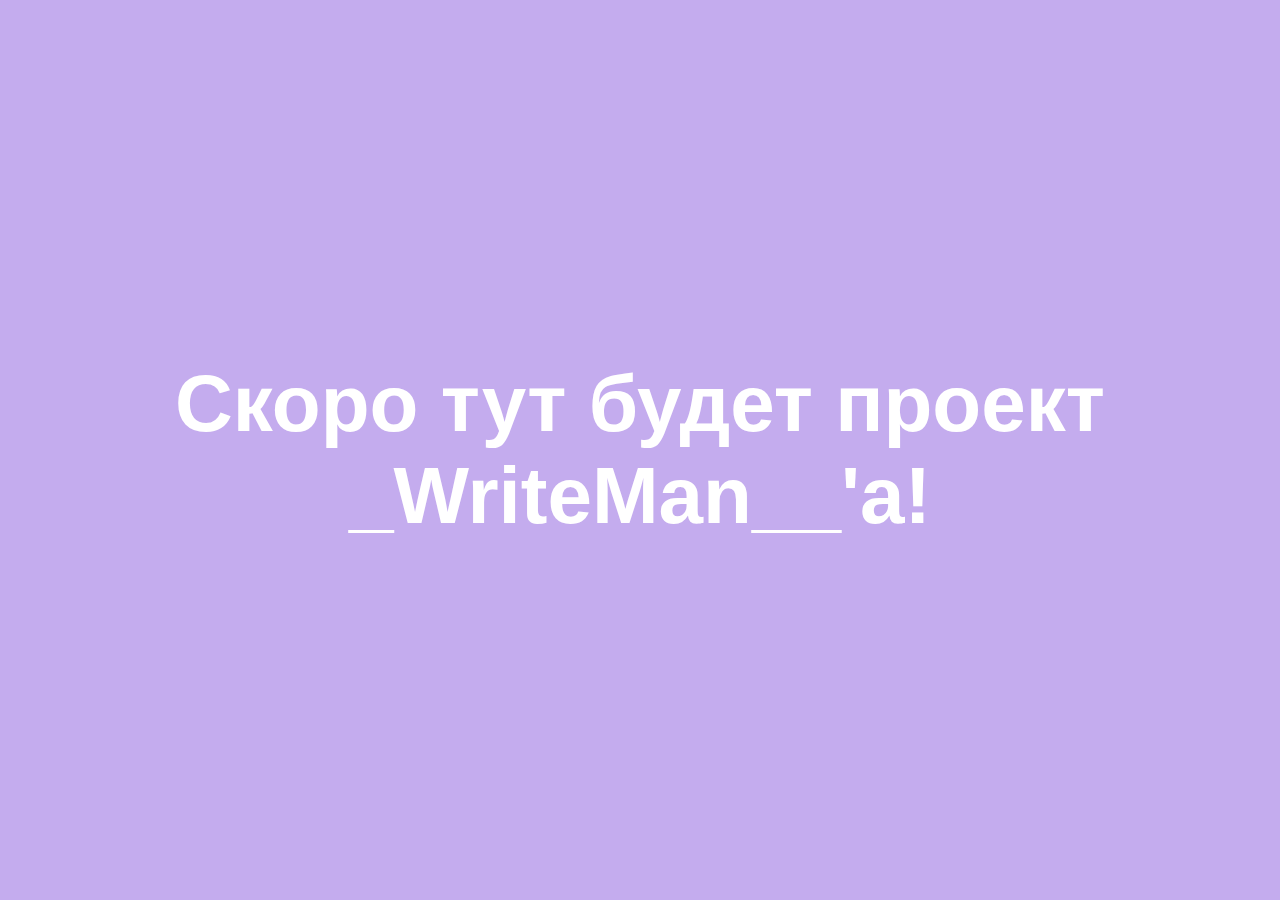
<file: Заготовка для ученика/index.html>
<!DOCTYPE html>
<html lang="en">
<head>
    <meta charset="UTF-8">
    <meta name="viewport" content="width=device-width, initial-scale=1.0">
    <title>Тестовый проект для проверки</title>
    <link rel="stylesheet" href="style.css">
</head>
<body>
    <h1>Скоро тут будет проект <br>_WriteMan__'a!</h1>
</body>
</html>
</file>
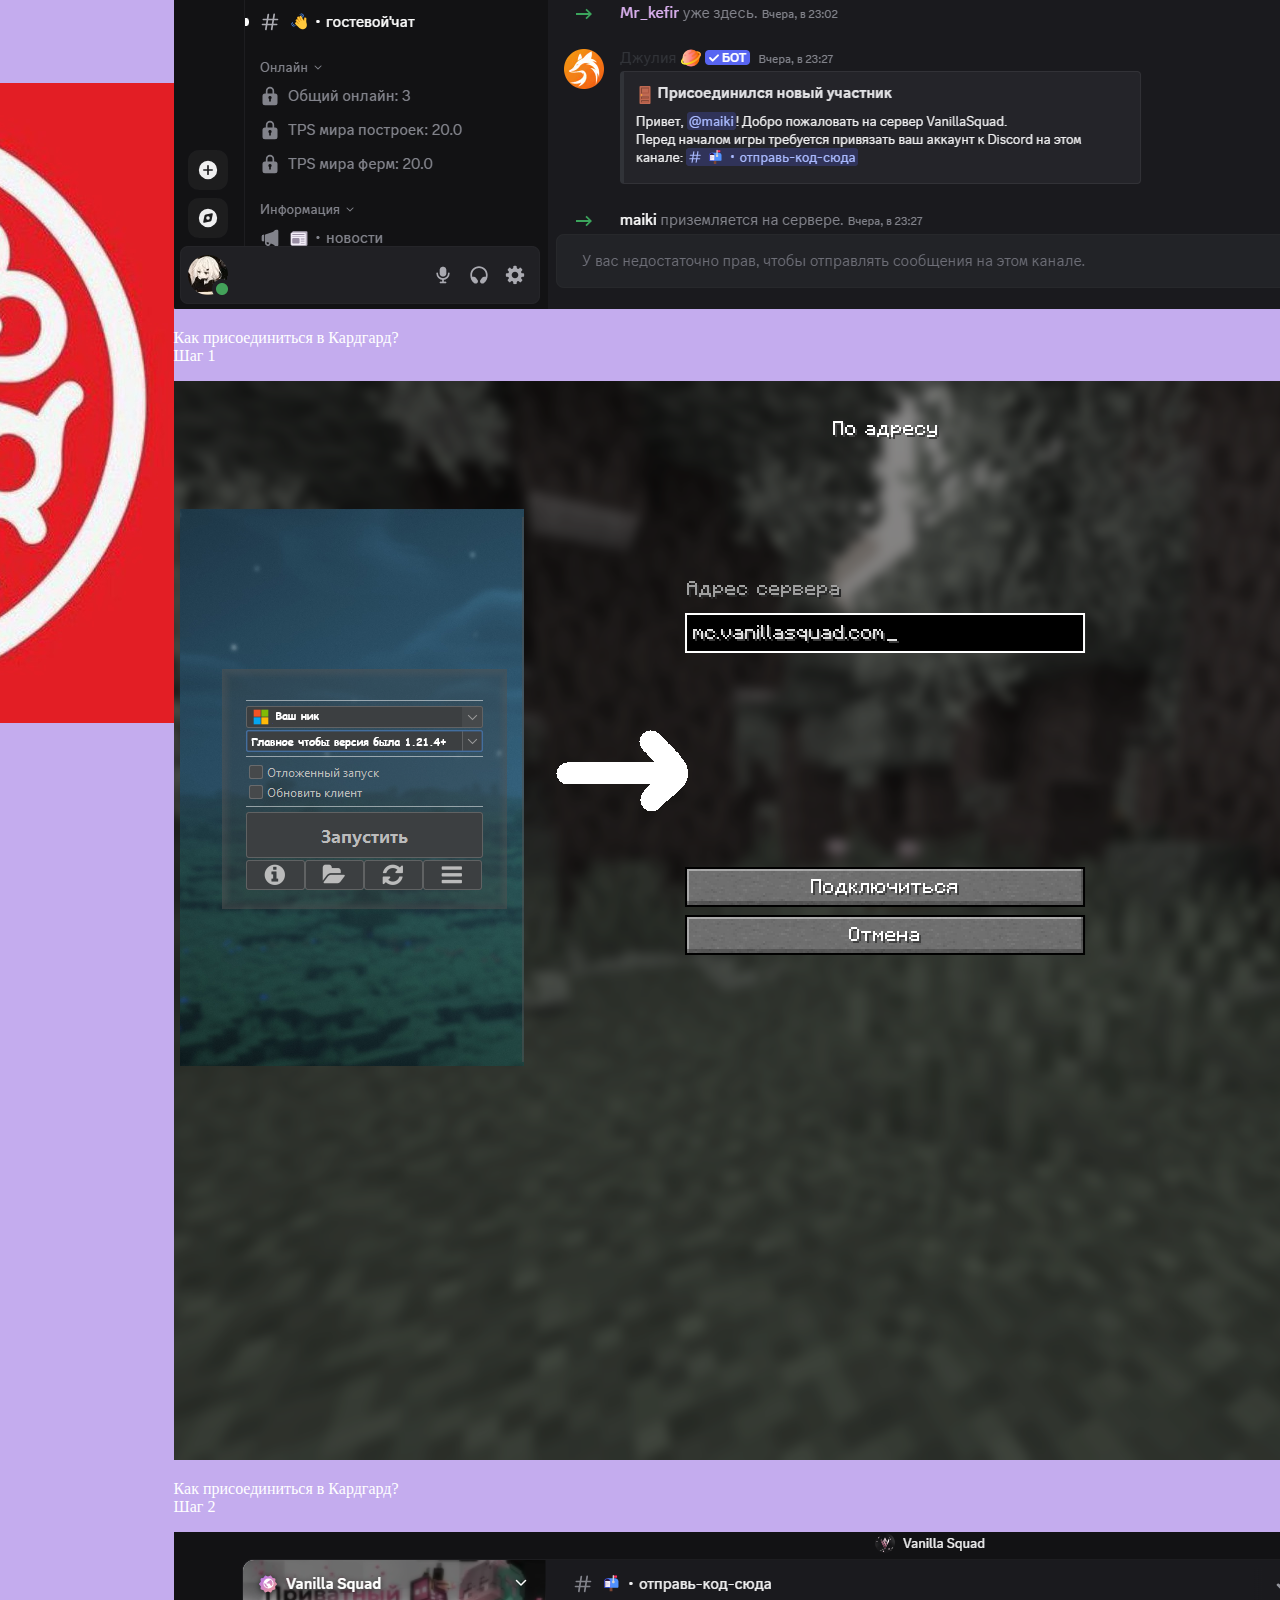
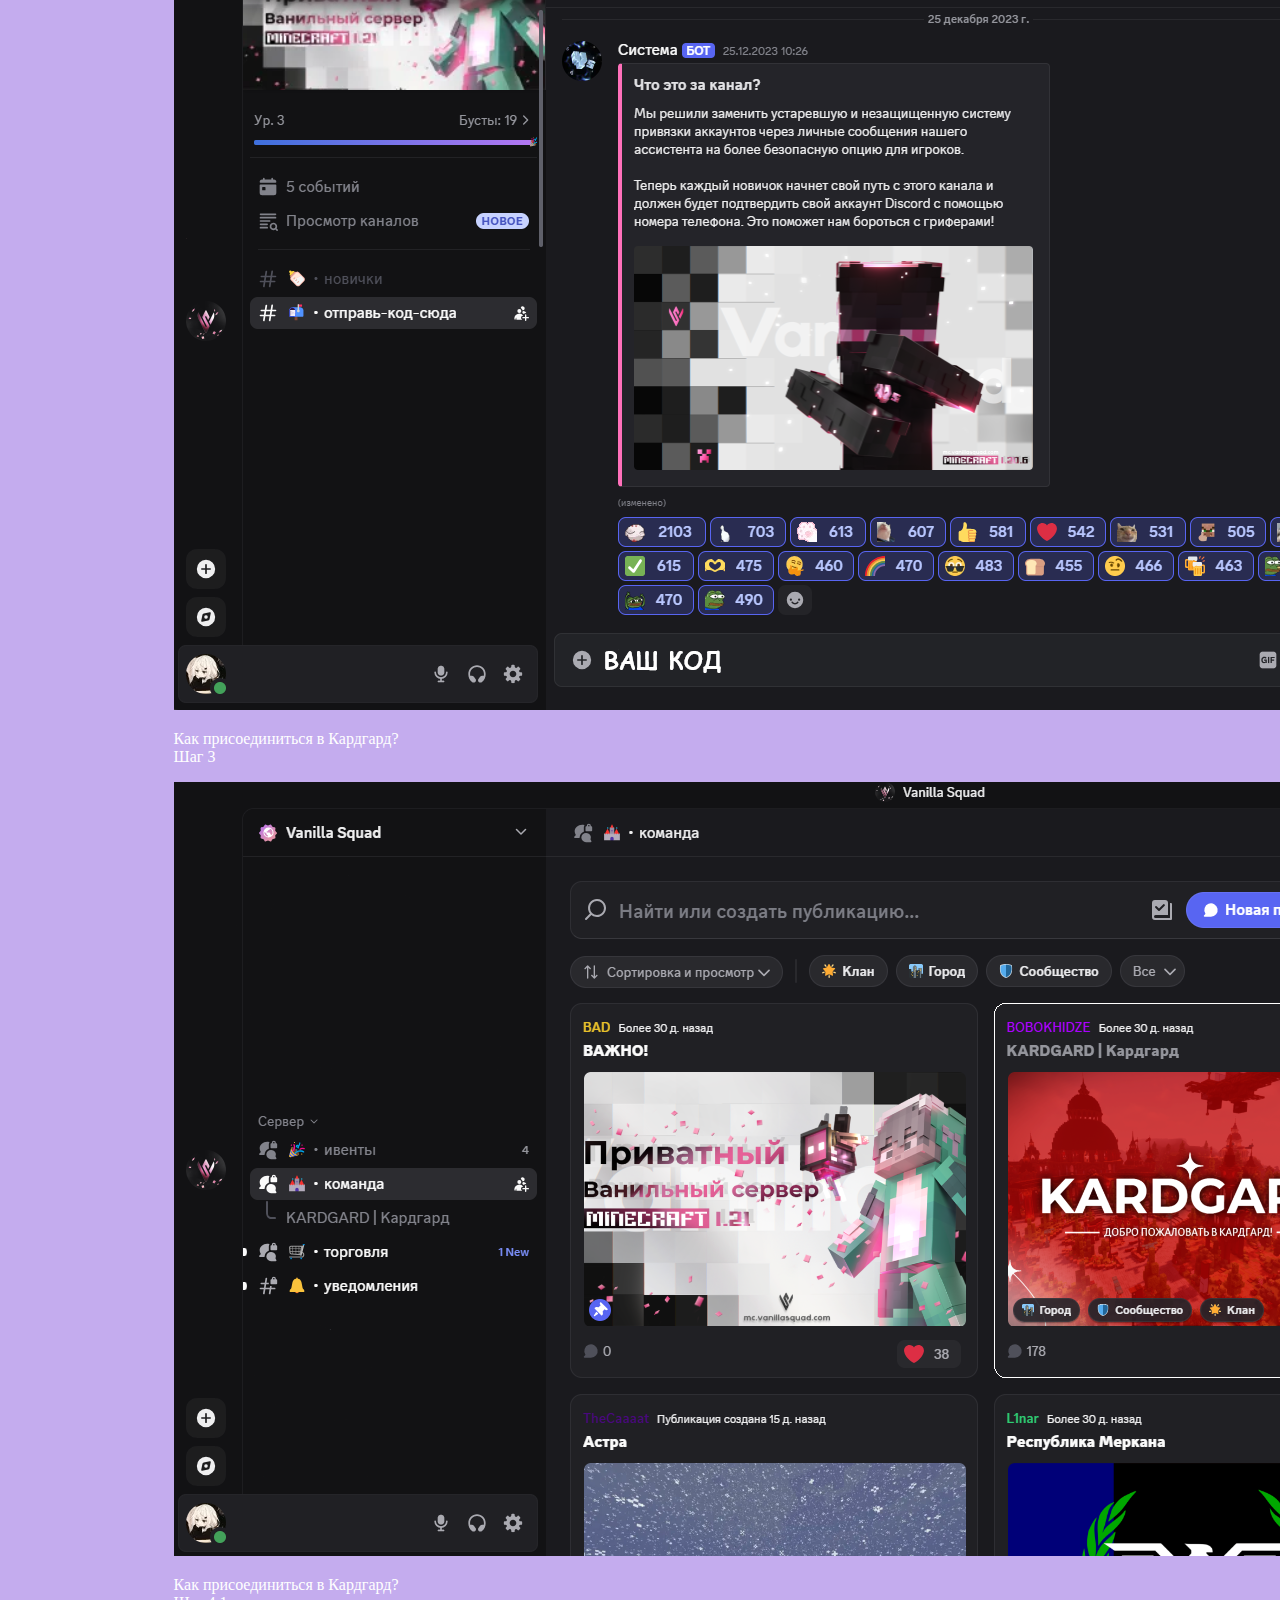
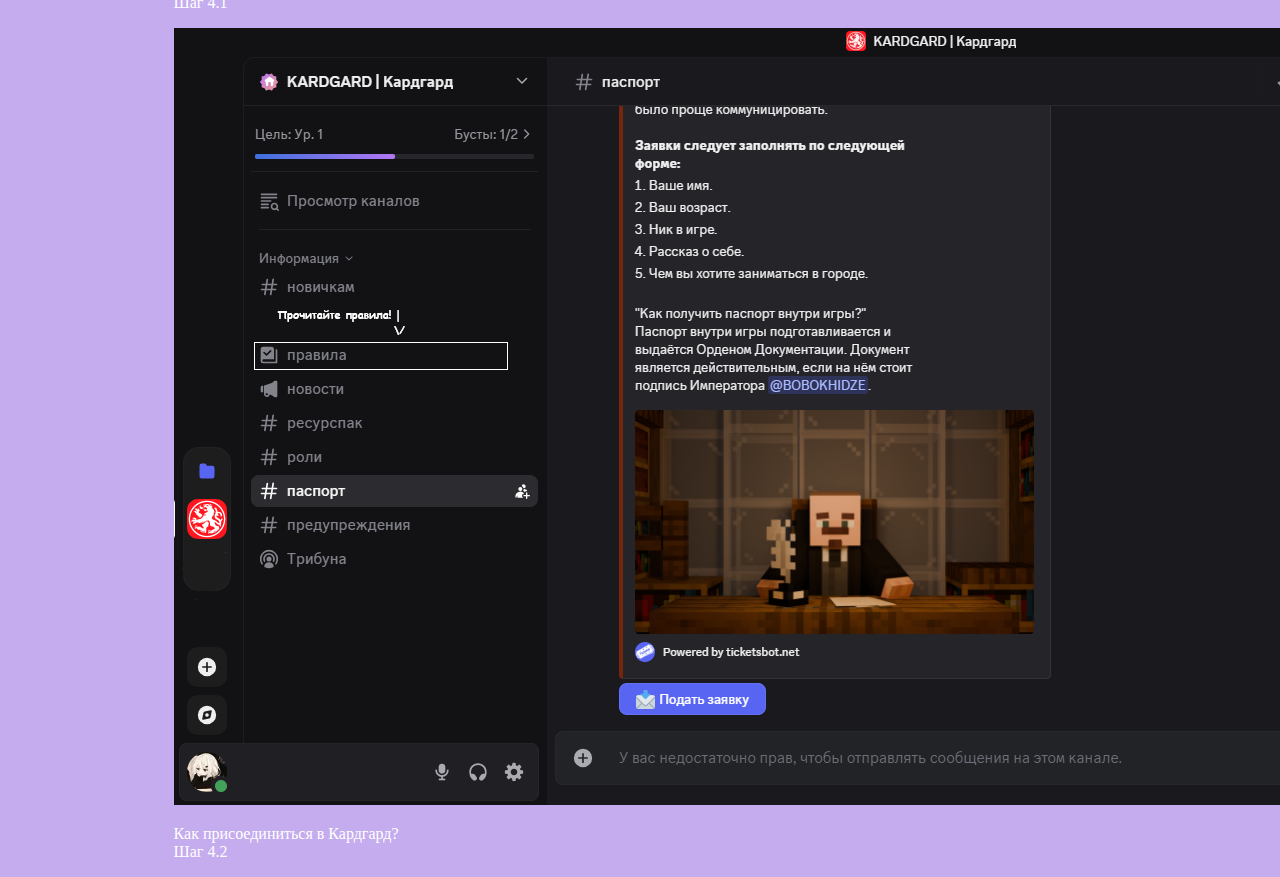
<file: 1Main.html>
<!DOCTYPE html>
<html lang="en">
<head>
    <meta charset="UTF-8">
    <meta name="viewport" content="width=device-width, initial-scale=1.0">
    <title>KARDGARD</title>
    <link rel="stylesheet" href="style.css">
</head>
<body>
    <div>
        <nav>
            <ul>
                <img src="photo_2024-06-24_13-37-59.jpg" alt="" class="logo1">
                <li class="button"><a href="1Main.html">KARDGARD</a></li>
                <li class="button"><a href="News.html">Новости</a></li>
                <li class="button"><a href="Gallery.html">Галерея</a></li>
                <li class="button"><a href="Documents.html"> Документы</a></li>
                <li class="button"><a href="404.html">О нас</a></li>
            </ul>
        </nav>
    </div>
    <div class="Main_page">
        <header class="Main_header"> K A R D G A R D </header>
        <section>
            <article class="main_article">
                <img src="Kard_gerb_.png" alt="" class="kard_gerb">
                <div class="Main_text">
                <h1 class="Main_h1">Кто мы?</h1>
                <p class="Main_p">Кардгард - это не просто интернет-сообщество, это настоящая Империя с дружными участниками! Со временем Кардгард стал для многих наших участников, как место, где он может не только проявить себя, но и развлечься!<br>
                Так кто же мы такие? KARDGARD - это клан созданный на майнкрафт-сервере VanillaSquad, насчитывающий в себе 37 участников, из них 21 являются гражданинами, получившие особый документ, подтверждающий официальное участие в данном проекте, - паспорт. 16 из всех участников являются новичками, которые только недавно присоединились в нашу семью, и скоро за свои заслуги также получат паспорт.</p>
            </div>
            <div class="Gallery_section_in_main">
                <img src="photo_2024-05-12_23-13-10.jpg" alt="" class="GalleryImg_in_main">
                <p class="GalleryImg_text_in_main">Открытие города. Главная площадь<br>
                10-ый сезон VanillaSquad. Взято из галереи</p>
            </div>
            <div class="Main_text">
                <h1 class="Main_h1">Как присоединиться к нам?</h1>
                <p class="Main_p">Как уже говорилось ранее наша Империя насчитывает более 30 участников, но вот вопрос: "Как же они присоединились к нам?"<br>
                Все очень просто! Так как KARDGARD - это "клан" на майнкрафт-сервере VanillaSquad, то и путь к нам лежит через этот сервер.<br>
                Шаг 1. Присоединение к дискорд серверу<br>
            Для начала нам нужно присоединиться на сервер <a class="VS" href="https://discord.gg/MTYaNqz2" target="_blank">VanillaSquad</a>, просто нажав на название.<br>
        Шаг 2. Присоединению к майнкрафт-серверу<br>
    Следющим нашим шагом будет регистрация на самом сервере. Для этого нам нужно открыть Minecraft(необязательно лицензионный) и зайти на версию игры 1.21.4. После захода на эту версию, нам нужно подключиться к серверу по этому IP-адресу: mc.vanillasquad.com<br>
Шаг 3. Регистрация на проекте<br>
Когда мы зашли на сервер вам надо придумать пароль для своего аккаунта. После чего вам покажет код, который надо будет скинуть в дискорд-сервер, а именно в канал: #отправь-код-сюда. После чего вам нужно перезайти на сервер и ввести пароль. Поздравляю, вы на сервере!<br>(P.S. От Администрации сервера VanillaSquad: Просим вас прочитать правила нашего проекта после присоединения к нему! Это очень важная часть нашего дискорд сервера. Наши модераторы следят за тем, чтобы игроки не нарушали правила проекта. Вы можете прочитать правила после первого захода на сервер или на сайте <a class="VS" href="https://vanillasquad.com/rules" target="_blank">VanillaSquad</a>.)<br>
Шаг 4. Присоединение в Кардгард<br>
Шаг 4.1. Присоединение в дискорд сервер<br>
После выше перечисленных шагов мы наконец-то сможем присоединиться к Кардгарду! Для этого в дискорде VanillaSquad ищем канал "#команды". В нем мы уже ищем публикацию от игрока BOBOKHIDZE с названием:"KARDGARD | Кардгард". В этом канале находим ссылку на наш дискорд!<br>
Шаг 4.2. Подача заявки<br>
Ура! Наконец-то мы сможем подать заявку в Кардгард! Для этого переходим в дискорд-сервере Кардгарда в канал... А нееет! Пока никуда мы не переходим! Первым делом надо прочитать правила! После прочтения правил мы можем продолжить. Переходим в дискорд-сервере Кардгарда в канал "паспорт" и в нем нажимаем подать заявку. В открывшимся тикете мы заполняем свою анкету в город. Главное не забудьте рассказать о себе качества, которые в будущем помогут в развитии Кардгарда! Теперь ожидаем ответа на нашу заявку. Но запомните! Вас могут как принять, так и не принять в Кардгард!<br>
После принятия заявки мы можем наслаждаться жизнью и работой под начальством Имперского совета и народных трибунов!</p>
            </div>
            <div class="Gallery_section_in_guide1">
                <img src="FirstStep.png" alt="" class="GalleryImg_in_main">
                <p class="GalleryImg_text_in_main">Как присоединиться в Кардгард?<br>
                Шаг 1</p>
            </div>
            <div class="Gallery_section_in_guide2">
                <img src="Снимок экрана 2025-05-22 120323.png" alt="" class="GalleryImg_in_main">
                <p class="GalleryImg_text_in_main">Как присоединиться в Кардгард?<br>
                Шаг 2</p>
            </div>
            <div class="Gallery_section_in_guide3">
                <img src="ThirdStep.png" alt="" class="GalleryImg_in_main">
                <p class="GalleryImg_text_in_main">Как присоединиться в Кардгард?<br>
                Шаг 3</p>
            </div>
            <div class="Gallery_section_in_guide4">
                <img src="4.1.png" alt="" class="GalleryImg_in_main">
                <p class="GalleryImg_text_in_main">Как присоединиться в Кардгард?<br>
                Шаг 4.1</p>
            </div>
            <div class="Gallery_section_in_guide5">
                <img src="4.2.png" alt="" class="GalleryImg_in_main">
                <p class="GalleryImg_text_in_main">Как присоединиться в Кардгард?<br>
                Шаг 4.2</p>
            </div>
            </article>
        </section>
    </div>
    <div>

    </div>
    <div>
        <footer class="footer_in_main">
            <article>
                <p><a href="https://t.me/kardgard" target="_blank" class="footer_text">Наш телеграмм</a></p>
                <p><a href="https://vk.com/kardgardclub?from=groups" target="_blank" class="footer_text">Наш VK канал</a></p>
                <p><a href="https://discord.gg/ywbp3NVR" target="_blank" class="footer_text">Наш дискорд</a></p>
                <p><a href="https://github.com/MrWriteMan" target="_blank" class="footer_text">Связь с разработчиком</a></p>
                <p class="autor_mark">© KARDGARD</p>
            </article>
        </footer>
    </div>
</body>
</html>
</file>
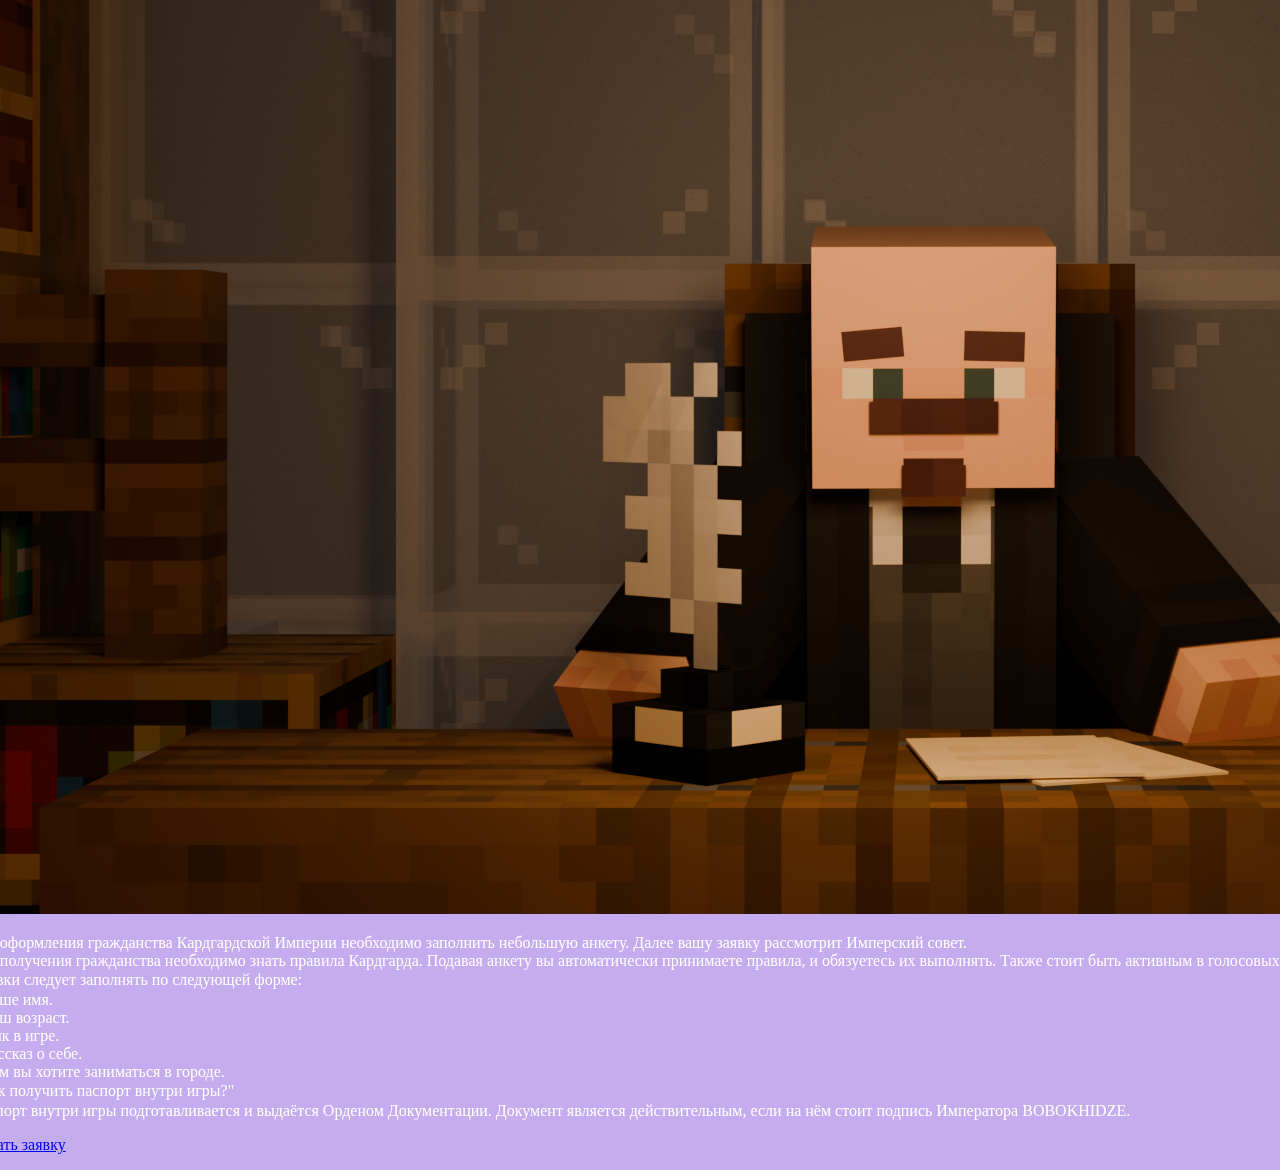
<file: Documents.html>
<!DOCTYPE html>
<html lang="en">
<head>
    <meta charset="UTF-8">
    <meta name="viewport" content="width=device-width, initial-scale=1.0">
    <title>KARDGARD Documents</title>
    <link rel="stylesheet" href="style.css">
</head>
<body>
    <div>
        <nav>
            <ul>
                <img src="photo_2024-06-24_13-37-59.jpg" alt="" class="logo1">
                <li class="button"><a href="Main.html">KARDGARD</a></li>
                <li class="button"><a href="News.html">Новости</a></li>
                <li class="button"><a href="Gallery.html">Галерея</a></li>
                <li class="button"><a href="Documents.html"> Документы</a></li>
                <li class="button"><a href="404.html">О нас</a></li>
            </ul>
        </nav>
    </div>
    <div>
        <header class="header3">Документы Кардгарда</header>
        <section class="Docs_list">
            <article>
                <header class="list_name">Список документов:</header>
                <ul>
                <li class="Docs_active">Паспорт<span class="arr">></span></li>
            </ul>
            </article>
        </section>
        <section class="pasport">
            <header class="pasport_header">Паспорт</header>
            <img src="8b929a265b761384.png" alt="" class="pasport_img">
            <p class="pasport_disc">Для оформления гражданства Кардгардской Империи необходимо заполнить небольшую анкету. Далее вашу заявку рассмотрит Имперский совет.<br>

                Для получения гражданства необходимо знать ⁠правила Кардгарда. Подавая анкету вы автоматически принимаете правила, и обязуетесь их выполнять. Также стоит быть активным в голосовых каналах, чтобы с вами было проще коммуницировать.<br>
                ㅤ
                Заявки следует заполнять по следующей форме:<br>
                1.Ваше имя.<br>
                2.Ваш возраст.<br>
                3.Ник в игре.<br>
                4.Рассказ о себе.<br>
                5.Чем вы хотите заниматься в городе.<br>
                ㅤ
                "Как получить паспорт внутри игры?"<br>
                Паспорт внутри игры подготавливается и выдаётся Орденом Документации. Документ является действительным, если на нём стоит подпись Императора BOBOKHIDZE.
                </p> 
                <p class="button_submit_a_application"><a href="https://discord.gg/uHt6VQgY" class="submit_a_application" target="_blank">Подать заявку</a></p>
        </section>
    </div>
    <div>
        <footer>
            <article>
                <p><a href="https://t.me/kardgard" target="_blank" class="footer_text">Наш телеграмм</a></p>
                <p><a href="https://vk.com/kardgardclub?from=groups" target="_blank" class="footer_text">Наш VK канал</a></p>
                <p><a href="https://discord.gg/ywbp3NVR" target="_blank" class="footer_text">Наш дискорд</a></p>
                <p><a href="https://github.com/MrWriteMan" target="_blank" class="footer_text">Связь с разработчиком</a></p>
                <p class="autor_mark">© KARDGARD</p>
            </article>
        </footer>
    </div>
</body>
</html>
</file>
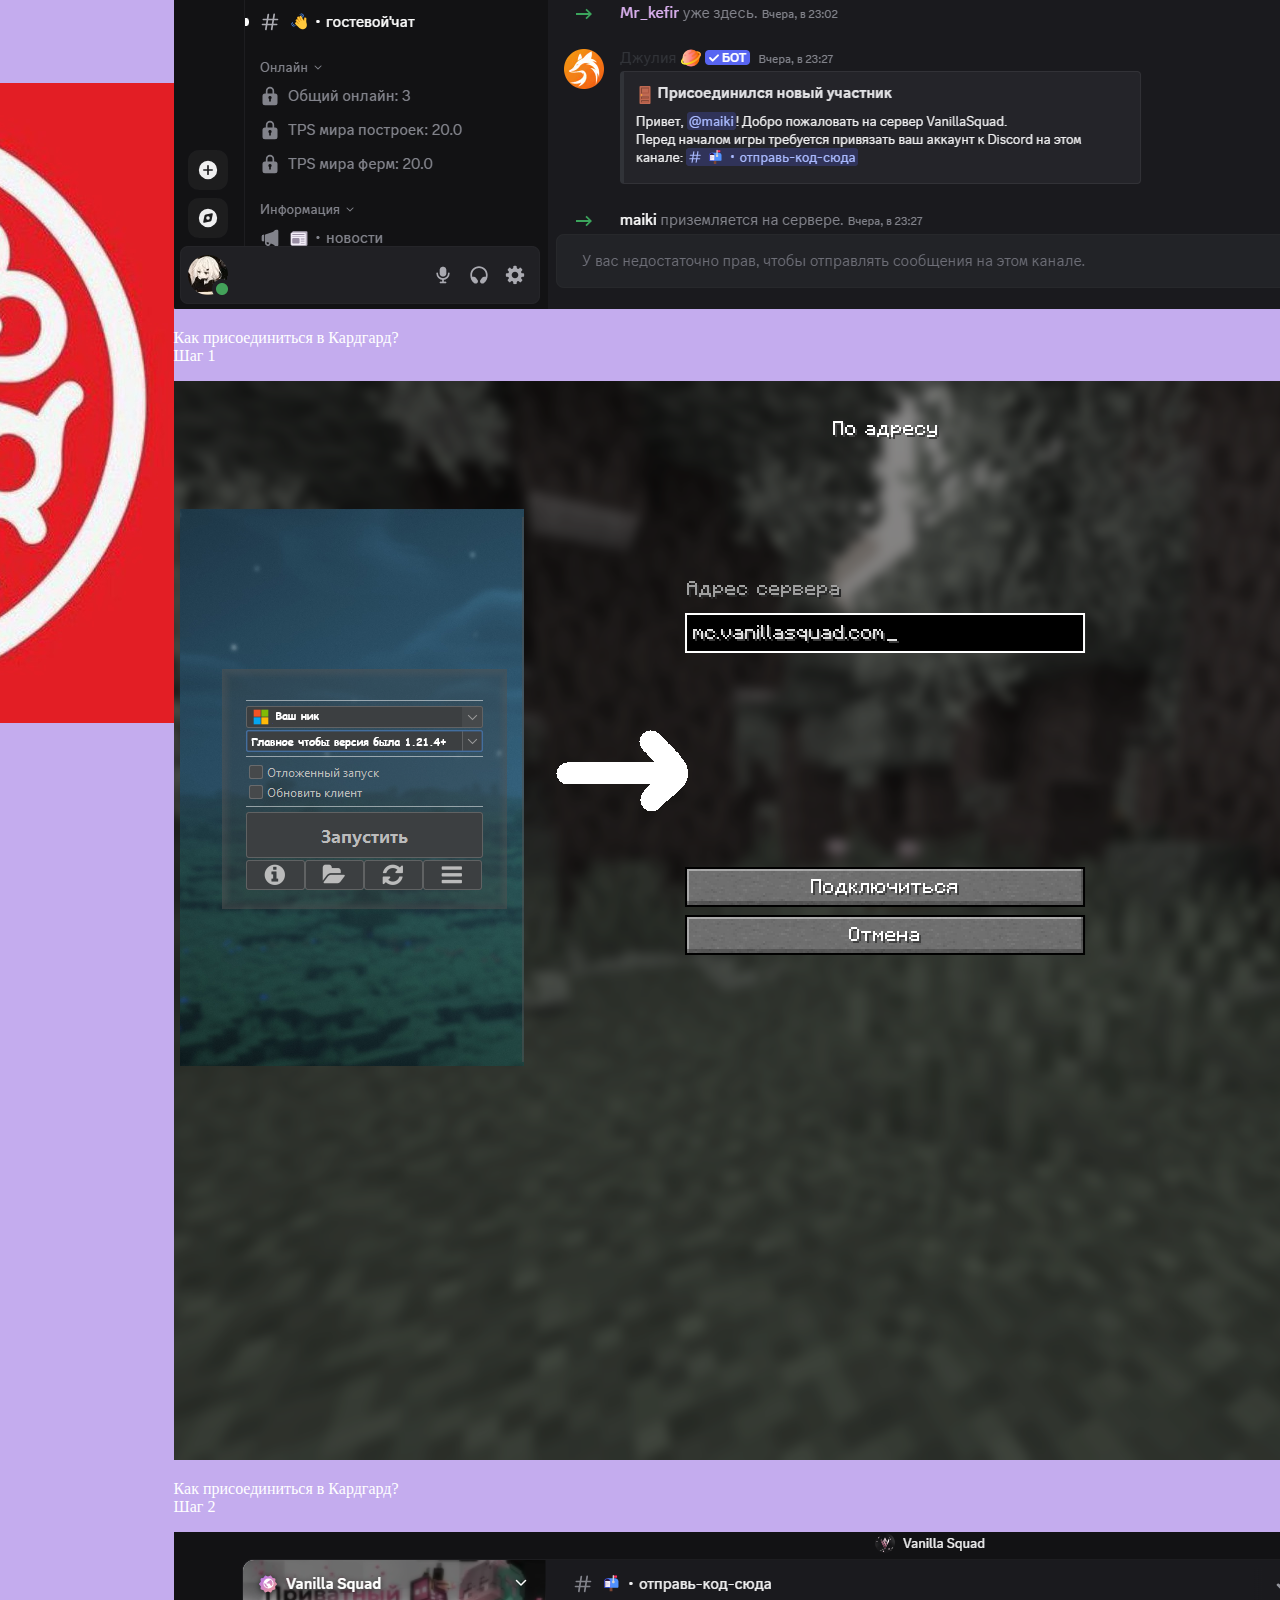
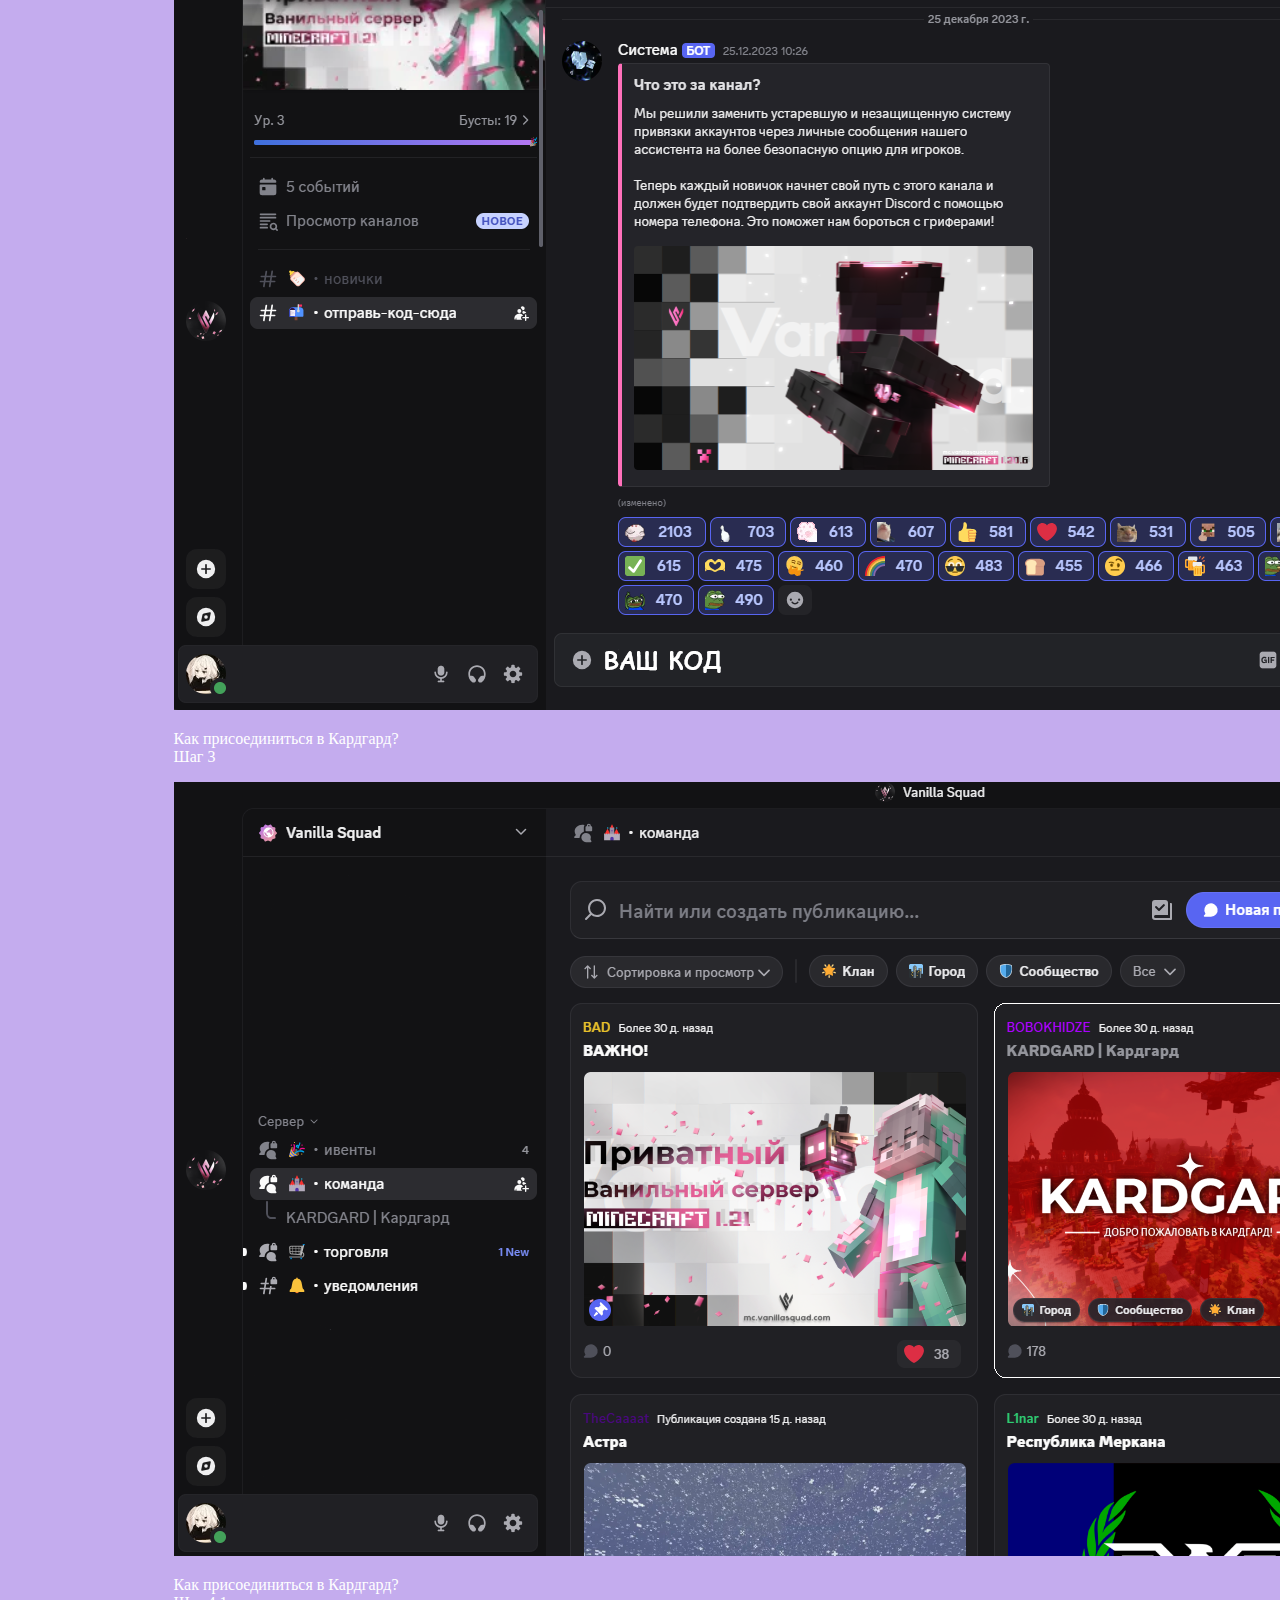
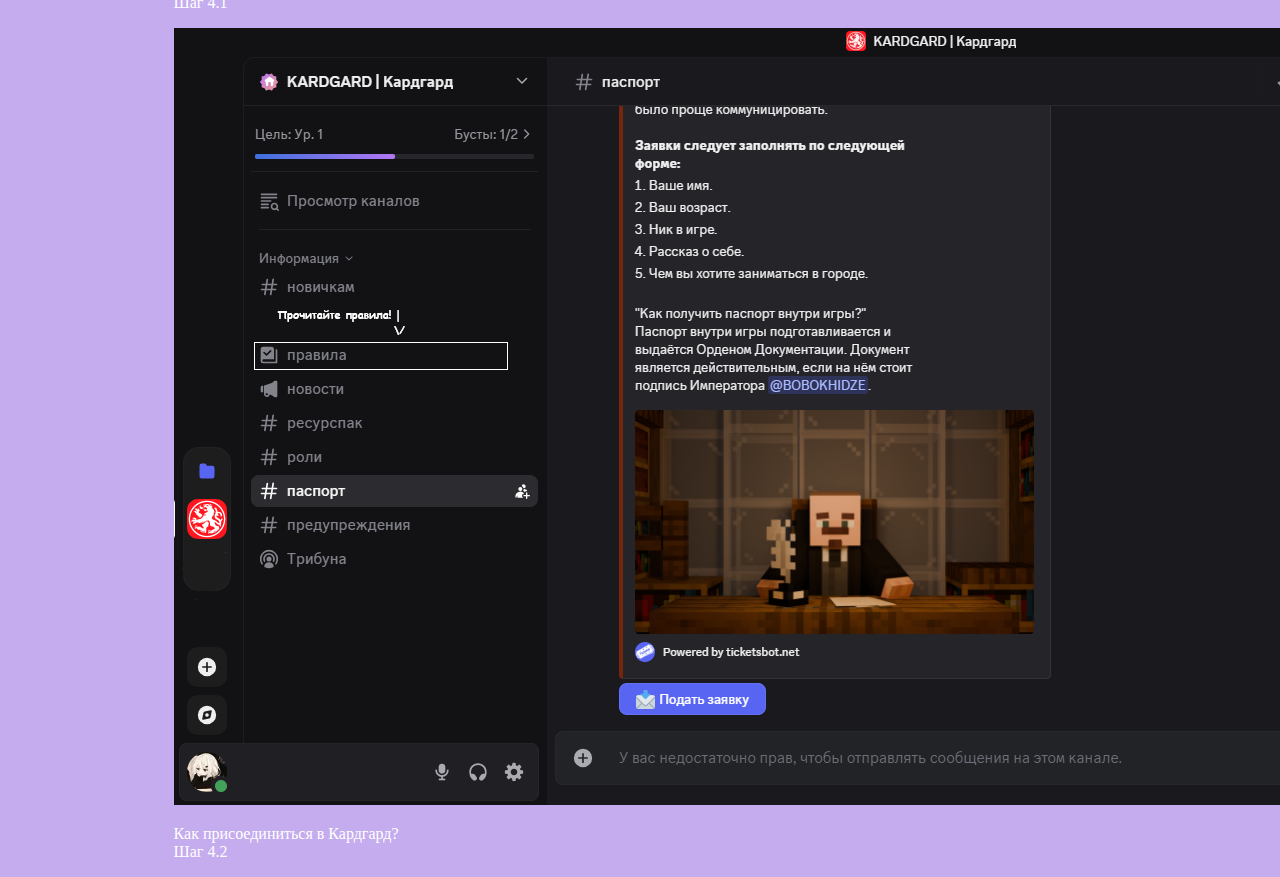
<file: Main.html>
<!DOCTYPE html>
<html lang="en">
<head>
    <meta charset="UTF-8">
    <meta name="viewport" content="width=device-width, initial-scale=1.0">
    <title>KARDGARD</title>
    <link rel="stylesheet" href="style.css">
</head>
<body>
    <div>
        <nav>
            <ul>
                <img src="photo_2024-06-24_13-37-59.jpg" alt="" class="logo1">
                <li class="button"><a href="Main.html">KARDGARD</a></li>
                <li class="button"><a href="News.html">Новости</a></li>
                <li class="button"><a href="Gallery.html">Галерея</a></li>
                <li class="button"><a href="Documents.html"> Документы</a></li>
                <li class="button"><a href="404.html">О нас</a></li>
            </ul>
        </nav>
    </div>
    <div class="Main_page">
        <header class="Main_header"> K A R D G A R D </header>
        <section>
            <article class="main_article">
                <img src="Kard_gerb_.png" alt="" class="kard_gerb">
                <div class="Main_text">
                <h1 class="Main_h1">Кто мы?</h1>
                <p class="Main_p">Кардгард - это не просто интернет-сообщество, это настоящая Империя с дружными участниками! Со временем Кардгард стал для многих наших участников, как место, где он может не только проявить себя, но и развлечься!<br>
                Так кто же мы такие? KARDGARD - это клан созданный на майнкрафт-сервере VanillaSquad, насчитывающий в себе 37 участников, из них 21 являются гражданинами, получившие особый документ, подтверждающий официальное участие в данном проекте, - паспорт. 16 из всех участников являются новичками, которые только недавно присоединились в нашу семью, и скоро за свои заслуги также получат паспорт.</p>
            </div>
            <div class="Gallery_section_in_main">
                <img src="photo_2024-05-12_23-13-10.jpg" alt="" class="GalleryImg_in_main">
                <p class="GalleryImg_text_in_main">Открытие города. Главная площадь<br>
                10-ый сезон VanillaSquad. Взято из галереи</p>
            </div>
            <div class="Main_text">
                <h1 class="Main_h1">Как присоединиться к нам?</h1>
                <p class="Main_p">Как уже говорилось ранее наша Империя насчитывает более 30 участников, но вот вопрос: "Как же они присоединились к нам?"<br>
                Все очень просто! Так как KARDGARD - это "клан" на майнкрафт-сервере VanillaSquad, то и путь к нам лежит через этот сервер.<br>
                Шаг 1. Присоединение к дискорд серверу<br>
            Для начала нам нужно присоединиться на сервер <a class="VS" href="https://discord.gg/MTYaNqz2" target="_blank">VanillaSquad</a>, просто нажав на название.<br>
        Шаг 2. Присоединению к майнкрафт-серверу<br>
    Следющим нашим шагом будет регистрация на самом сервере. Для этого нам нужно открыть Minecraft(необязательно лицензионный) и зайти на версию игры 1.21.4. После захода на эту версию, нам нужно подключиться к серверу по этому IP-адресу: mc.vanillasquad.com<br>
Шаг 3. Регистрация на проекте<br>
Когда мы зашли на сервер вам надо придумать пароль для своего аккаунта. После чего вам покажет код, который надо будет скинуть в дискорд-сервер, а именно в канал: #отправь-код-сюда. После чего вам нужно перезайти на сервер и ввести пароль. Поздравляю, вы на сервере!<br>(P.S. От Администрации сервера VanillaSquad: Просим вас прочитать правила нашего проекта после присоединения к нему! Это очень важная часть нашего дискорд сервера. Наши модераторы следят за тем, чтобы игроки не нарушали правила проекта. Вы можете прочитать правила после первого захода на сервер или на сайте <a class="VS" href="https://vanillasquad.com/rules" target="_blank">VanillaSquad</a>.)<br>
Шаг 4. Присоединение в Кардгард<br>
Шаг 4.1. Присоединение в дискорд сервер<br>
После выше перечисленных шагов мы наконец-то сможем присоединиться к Кардгарду! Для этого в дискорде VanillaSquad ищем канал "#команды". В нем мы уже ищем публикацию от игрока BOBOKHIDZE с названием:"KARDGARD | Кардгард". В этом канале находим ссылку на наш дискорд!<br>
Шаг 4.2. Подача заявки<br>
Ура! Наконец-то мы сможем подать заявку в Кардгард! Для этого переходим в дискорд-сервере Кардгарда в канал... А нееет! Пока никуда мы не переходим! Первым делом надо прочитать правила! После прочтения правил мы можем продолжить. Переходим в дискорд-сервере Кардгарда в канал "паспорт" и в нем нажимаем подать заявку. В открывшимся тикете мы заполняем свою анкету в город. Главное не забудьте рассказать о себе качества, которые в будущем помогут в развитии Кардгарда! Теперь ожидаем ответа на нашу заявку. Но запомните! Вас могут как принять, так и не принять в Кардгард!<br>
После принятия заявки мы можем наслаждаться жизнью и работой под начальством Имперского совета и народных трибунов!</p>
            </div>
            <div class="Gallery_section_in_guide1">
                <img src="FirstStep.png" alt="" class="GalleryImg_in_main">
                <p class="GalleryImg_text_in_main">Как присоединиться в Кардгард?<br>
                Шаг 1</p>
            </div>
            <div class="Gallery_section_in_guide2">
                <img src="Снимок экрана 2025-05-22 120323.png" alt="" class="GalleryImg_in_main">
                <p class="GalleryImg_text_in_main">Как присоединиться в Кардгард?<br>
                Шаг 2</p>
            </div>
            <div class="Gallery_section_in_guide3">
                <img src="ThirdStep.png" alt="" class="GalleryImg_in_main">
                <p class="GalleryImg_text_in_main">Как присоединиться в Кардгард?<br>
                Шаг 3</p>
            </div>
            <div class="Gallery_section_in_guide4">
                <img src="4.1.png" alt="" class="GalleryImg_in_main">
                <p class="GalleryImg_text_in_main">Как присоединиться в Кардгард?<br>
                Шаг 4.1</p>
            </div>
            <div class="Gallery_section_in_guide5">
                <img src="4.2.png" alt="" class="GalleryImg_in_main">
                <p class="GalleryImg_text_in_main">Как присоединиться в Кардгард?<br>
                Шаг 4.2</p>
            </div>
            </article>
        </section>
    </div>
    <div>

    </div>
    <div>
        <footer class="footer_in_main">
            <article>
                <p><a href="https://t.me/kardgard" target="_blank" class="footer_text">Наш телеграмм</a></p>
                <p><a href="https://vk.com/kardgardclub?from=groups" target="_blank" class="footer_text">Наш VK канал</a></p>
                <p><a href="https://discord.gg/ywbp3NVR" target="_blank" class="footer_text">Наш дискорд</a></p>
                <p><a href="https://github.com/MrWriteMan" target="_blank" class="footer_text">Связь с разработчиком</a></p>
                <p class="autor_mark">© KARDGARD</p>
            </article>
        </footer>
    </div>
</body>
</html>
</file>
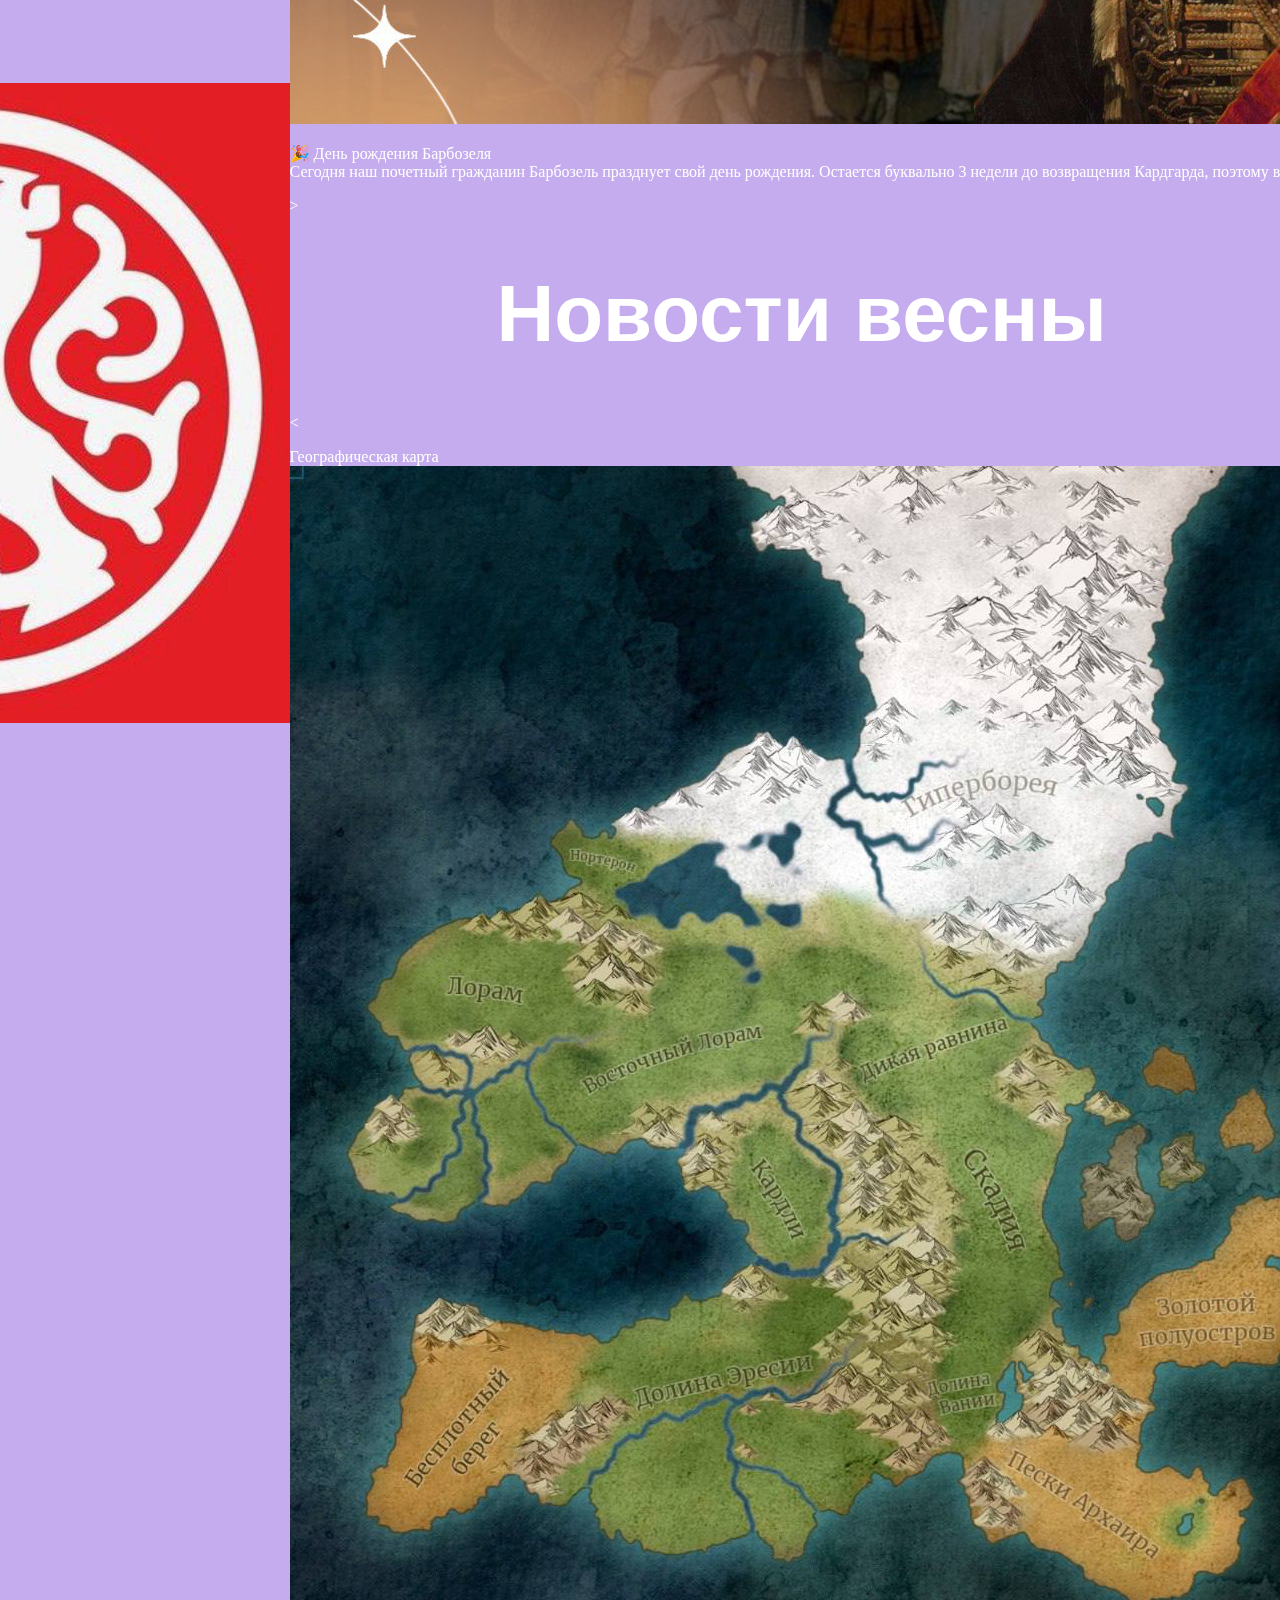
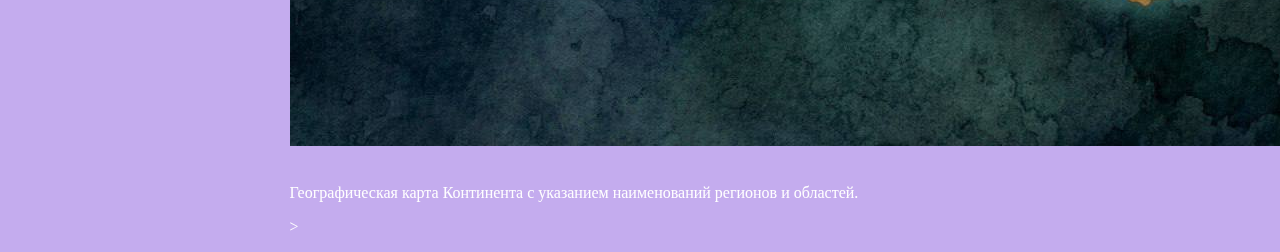
<file: News.html>
<!DOCTYPE html>
<html lang="en">
<head>
    <meta charset="UTF-8">
    <meta name="viewport" content="width=device-width, initial-scale=1.0">
    <title>KARDGARD News</title>
    <link rel="stylesheet" href="style.css">
</head>
<body>
    <div>
        <nav>
            <ul>
                <img src="photo_2024-06-24_13-37-59.jpg" alt="" class="logo1">
                <li class="button"><a href="index.html">KARDGARD</a></li>
                <li class="button"><a href="News.html">Новости</a></li>
                <li class="button"><a href="Gallery.html">Галерея</a></li>
                <li class="button"><a href="Documents.html"> Документы</a></li>
                <li class="button"><a href="404.html">О нас</a></li>
            </ul>
        </nav>
    </div>
    <div class="News">
        <header class="header4">Н О В О С Т И</header>
        <h1 class="news_h1">Новости прошедшей недели</h1>
        <section class="NewsArticle">
            <p class="previous_nonactive"><span class="arrow2"><</span></p>
            <article>
                <div class="news_info_background">
                <div class="news_info">
                <header class="header2">День Рождения!</header>
                <img src="photo_2025-05-12_09-09-16.jpg" alt="" class="NewsImg">
                <p class="NewsText">      🎉 День рождения Барбозеля<br>

                    Сегодня наш почетный гражданин Барбозель празднует свой день рождения. Остается буквально 3 недели до возвращения Кардгарда, поэтому вспоминаем наши традиции.</p>
                </div>
            </div>
            </article>
            <p class="next_nonactive"><span class="arrow1">></span></p>
        </section>
        <h1 class="h1_news">Новости весны</h1>
        <section class="NewsArticle">            
            <p class="previous_nonactive2"><span class="arrow2"><</span></p>
            <article>
                <div class="news_info_background2">
                <div class="news_info2">
                <header class="header1">Географическая карта</header>
                <img src="photo_2025-03-03_06-44-22.jpg" alt="" class="NewsImg2">
                <p class="NewsText2">     <br>

                    Географическая карта Континента с указанием наименований регионов и областей. </p>
                </div>
            </div>
            </article>
            <p class="next_nonactive2"><span class="arrow1">></span></p>
        </section>
    </div>
    <div>
        <footer>
            <article>
                <p><a href="https://t.me/kardgard" target="_blank" class="footer_text">Наш телеграмм</a></p>
                <p><a href="https://vk.com/kardgardclub?from=groups" target="_blank" class="footer_text">Наш VK канал</a></p>
                <p><a href="https://discord.gg/ywbp3NVR" target="_blank" class="footer_text">Наш дискорд</a></p>
                <p><a href="https://github.com/MrWriteMan" target="_blank" class="footer_text">Связь с разработчиком</a></p>
                <p class="autor_mark">© KARDGARD</p>
            </article>
        </footer>
    </div>
</body>
</html>
</file>
<file: Заготовка для ученика/style.css>
body {
    box-sizing: border-box;
    padding: 0;
    margin: 0;
    display: flex;
    height: 100vh;
    width: 100%;
    justify-content: center;
    align-items: center;
    background-color: #c4acee;
    color: #ffffff;
}

body h1 {
    width: 80%;
    text-align: center;
    font-size: 80px;
    font-family: sans-serif;
}
</file>
<file: style.css>
body {
    box-sizing: border-box;
    padding: 0;
    margin: 0;
    display: flex;
    height: 100vh;
    width: 100%;
    justify-content: center;
    align-items: center;
    background-color: #c4acee;
    color: #ffffff;
}

body h1 {
    width: 80%;
    text-align: center;
    font-size: 80px;
    font-family: sans-serif;
}
</file>
